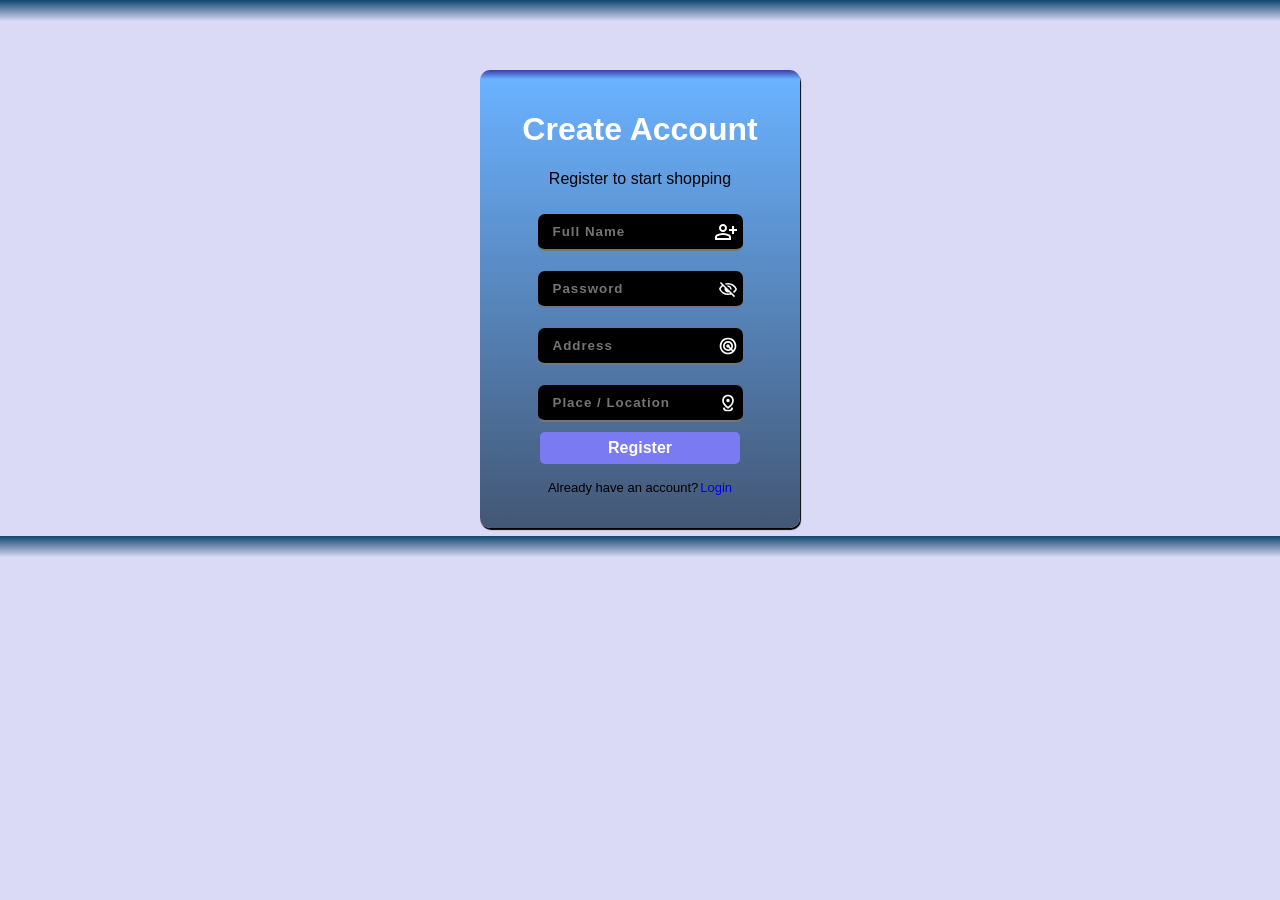
<file: index.html>
<!DOCTYPE html>
<html lang="en">
<head>
    <meta charset="UTF-8">
    <meta name="viewport" content="width=device-width, initial-scale=1.0">
    <title>Shopping Order App</title>
</head>
<body>

<script>
    window.location.href = "register.html";
</script>

</body>
</html>
</file>
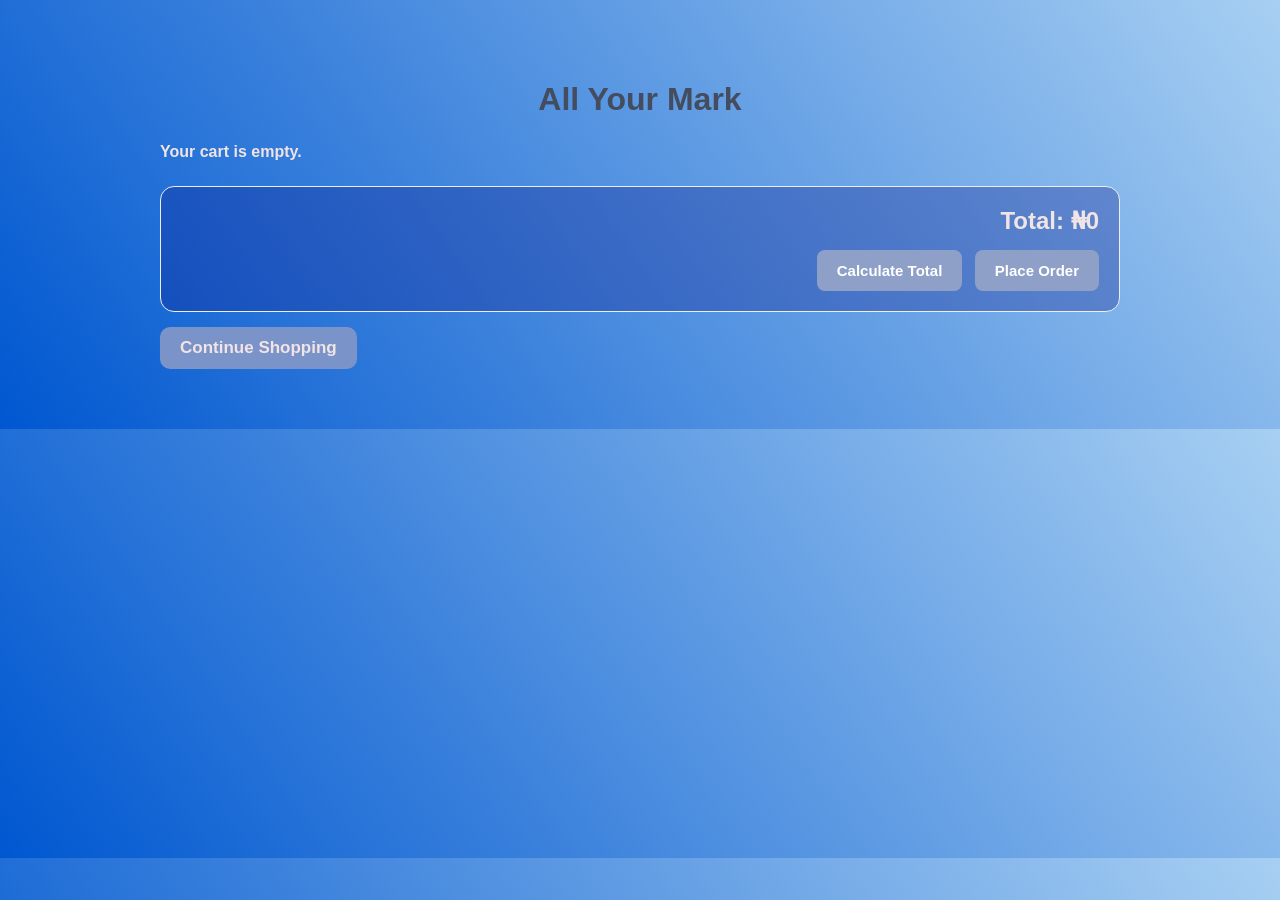
<file: cart.html>
<!DOCTYPE html>
<html lang="en">
<head>
    <meta charset="UTF-8">
    <meta name="viewport" content="width=device-width, initial-scale=1.0">
    <title>My Cart</title>
<style>
    * {
        box-sizing: border-box;
    }
    h1{
        text-align: center;
        align-items: center;
        color: #444d5f;
        text-shadow: #373b41;
    }
    body {
        margin: 0;
        font-family: Arial, sans-serif;
        background: linear-gradient(235deg,#a7cff2, #0057d0);
        color: #f1e4e4;
        font-weight: 800;
    }
    .cart-page {
        max-width: 1000px;
        margin: 40px auto;
        padding: 20px;
    }
    .cart-page h1 {
        margin-bottom: 25px;
    }
    .cart-item {
        display: flex;
        align-items: center;
        gap: 20px;
        background: rgba(8, 25, 137, 0.315);
        padding: 15px;
        margin-bottom: 15px;
        border-radius: 14px;
        border: 1px solid #4b84e8;
        box-shadow: 1px 3px 2px;
    }
    .cart-item:hover{
        transform: translateY(-4px);
        box-shadow: 0 10px 25px rgb(121, 151, 182);
    }
    .cart-item img {
        width: 120px;
        height: 120px;
        object-fit: cover;
        border-radius: 10px;
    }
    .cart-info {
        flex: 1;
    }
    .cart-info h2 {
        margin: 0 0 8px;

        font-size: 19px;
    }
    .cart-info p {
        margin: 6px 0;
    }
    .quantity {
        display: flex;
        align-items: center;
        gap: 12px;
        margin-top: 10px;
    }
    .quantity button {
        width: 100%;
        height: 35px;
        border: none;
        border-radius: 10px;
        background: #5394ba;
        font-size: 20px;
        cursor: pointer;
        color: #e5e7eb;
        text-transform: capitalize;
    }
    .quantity button:hover {
        background: #6176e1;
        box-shadow: 0 10px 25px rgb(41, 65, 88)
    }
    .quantity button:focus{
        margin-left: 5px;
        box-shadow: 0 10px 25px rgb(41, 65, 88)
    }
    .quantity span {
        font-weight: bold;
        min-width: 20px;
        text-align: center;
    }
    .remove-btn {
        border: none;
        background: #82aecf;
        color: #ffffff;
        padding: 9px 13px;
        border-radius: 7px;
        cursor: pointer;
        font-size: 15px;
        font-weight: 800;
        box-shadow: 2px 3px 2px rgb(41, 65, 88);
        
    }
    .remove-btn:hover {
        background: #6176e1;
        box-shadow: 0 10px 25px rgb(41, 65, 88)
    }
    .remove-btn:focus{
        margin-left: 5px;
        box-shadow: 0 10px 25px rgb(41, 65, 88)
    }
    .cart-total {
        background: rgba(8, 25, 137, 0.315);
        padding: 20px;
        margin-top: 25px;
        border-radius: 14px;
        border: 1px solid #eee;
        text-align: right;
    }
    .cart-total h2 {
        margin: 0 0 15px;
    }
    .cart-total button {
        border: none;
        padding: 12px 20px;
        border-radius: 8px;
        background: #8ea0c7;
        color: white;
        cursor: pointer;
        margin-left: 8px;
        font-weight: 800;
        font-size: 15px;
    }
    .cart-total button:hover {
        background: #6176e1;
        box-shadow: 0 10px 25px rgb(41, 65, 88)
    }
    .continue-btn {
        margin-top: 15px;
        padding: 11px 20px;
        border: none;
        border-radius: 10px;
        background: #7a93c8;
        cursor: pointer;
        color: #f1e4e4;
        font-weight: bolder;
        font-size: 17px;
    }
    .continue-btn:hover{
        background: #6d7ed2;
        margin-left: 4px;
        box-shadow: 0 10px 25px rgb(41, 65, 88) 
    }
    @media (max-width: 600px) {
        .cart-item {
            flex-wrap: wrap;
            margin: 10px;
            padding: 10px;
            overflow-x: hidden;
            border: 1px solid #4b84e8;
            box-shadow: 1px 3px 2px;
            background-color: #48c285;
        }
        .cart-item img {
            width: 90px;
            height: 100px;
        }
        .cart-total {
            text-align: center;
            margin: 10px;
        }
        button{
            display: flex;
            gap: 10px;
            overflow-x: hidden;
            margin: 10px;
        }
    }
</style>
</head>
<body>
    <div class="cart-page">
        <h1>All Your Mark</h1>
        <div id="cartItems"></div>
        <div class="cart-total">
            <h2 id="total">Total: ₦0</h2>
            <button onclick="calculateTotal()">Calculate Total</button>
            <button onclick="placeOrder()">Place Order</button>
        </div>
        <button class="continue-btn" onclick="goBack()">Continue Shopping</button>
    </div>
    <script>
        let cart = JSON.parse(localStorage.getItem("cart")) || [];
        const displayCart = () => {
            if (cart.length === 0) {
                cartItems.innerHTML = "<p>Your cart is empty.</p>";
                total.innerText = "Total: ₦0";
                return;
            }
            cartItems.innerHTML = "";
            cart.forEach((item, index) => {
                cartItems.innerHTML += `
                    <div class="cart-item">
                        <img src="${item.image}" alt="${item.name}">
                        <div class="cart-info">
                            <h2>${item.name}</h2>
                            <p>price: ₦${item.price.toLocaleString()}</p>
                            <div class="quantity">
                                <button onclick="decreaseQuantity(${index})">Decrease</button>
                                <span>${item.quantity}</span>
                                <button onclick="increaseQuantity(${index})">Increase</button>
                            </div>
                            <p>Subtotal: ₦${(item.price * item.quantity).toLocaleString()}</p>
                        </div>
                        <button class="remove-btn" onclick="removeItem(${index})">Delete</button>
                    </div>`;
            });
        };
        const increaseQuantity = (index) => {
            cart[index].quantity += 1;
            saveCart();
        };
        const decreaseQuantity = (index) => {
            if (cart[index].quantity > 1) {
                cart[index].quantity -= 1;
            } else {
                cart.splice(index, 1);
            }
            saveCart();
        };
        const removeItem = (index) => {
            cart.splice(index, 1);
            saveCart();
        };
        const saveCart = () => {
            localStorage.setItem("cart",JSON.stringify(cart));
            displayCart();
            calculateTotal();
        };
        const calculateTotal = () => {
            let totalPrice = 0;
            cart.forEach((item) => {
                totalPrice += item.price * item.quantity;
            });
            total.innerText = `Total: ₦${totalPrice.toLocaleString()}`;
            if(cart.length ===0){
                alert("Go to shopping")
            };
        };
        const placeOrder = () => {
            if (cart.length === 0) {
                alert("Your cart is empty!");
                return;
            }
            let oldOrders =JSON.parse(localStorage.getItem("orders")) || [];
            let newOrder = {
                id: Date.now(),
                items: cart,
                status: "Pending",
                date: new Date().toLocaleDateString()
            };
            oldOrders.push(newOrder);
            localStorage.setItem("orders",JSON.stringify(oldOrders));
            localStorage.removeItem("cart");
            alert("Order placed successfully!");
            window.location.href = "order.html";
        };
        const goBack = () => {
            window.location.href =
                "products.html";
        };
        displayCart();
        calculateTotal();
    </script>
</body>
</html>
</file>
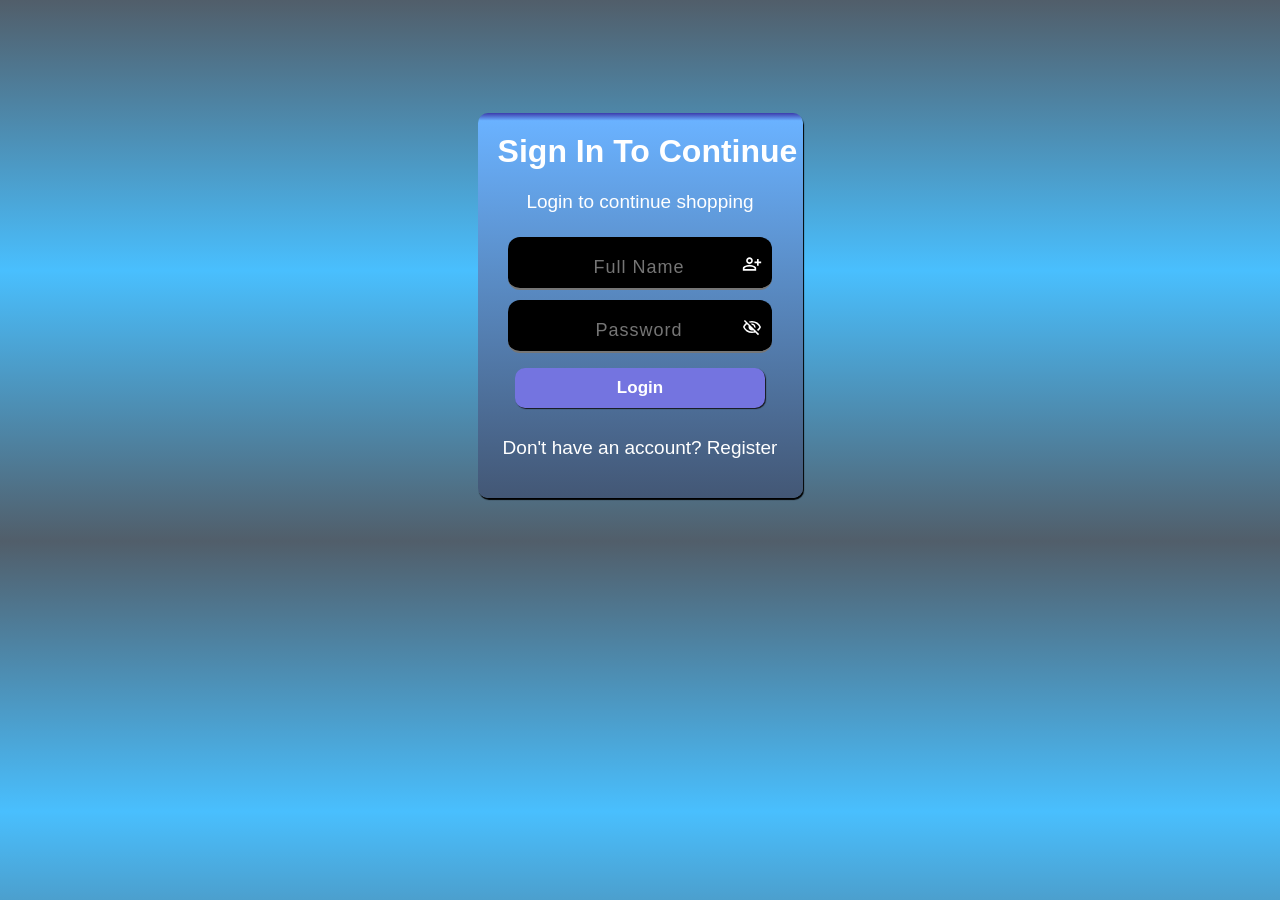
<file: login.html>
<!DOCTYPE html>
<html lang="en">
<head>
    <meta charset="UTF-8">
    <meta name="viewport" content="width=device-width, initial-scale=1.0">
    <title>Longin</title>
    <link rel="stylesheet" href="https://fonts.googleapis.com/css2?family=Material+Symbols+Outlined:opsz,wght,FILL,GRAD@20..48,100..700,0..1,-50..200&icon_names=visibility_off" />
    <!-- <link rel="stylesheet" href="product.css"> -->
     <link rel="stylesheet" href="https://fonts.googleapis.com/css2?family=Material+Symbols+Outlined:opsz,wght,FILL,GRAD@20..48,100..700,0..1,-50..200&icon_names=person_add" />

    <style>
        *{
            text-align: center;
            justify-content: center;
            margin-top: 0px;
            padding: auto;

        }
        body {
            margin: 0;
            font-family: Arial, sans-serif;
            background: linear-gradient(#515e6aff, #49bffe,#515e6a);
            color: #f1e4e4;
            font-weight: 800;
            display: flex;
            padding: 13px;
            
        }
      
        input{
            /* padding: 10px 30px; */
            margin: 10px;
            border-radius: 12px;
            font-size: 17px;
            /* width: 323px; */
            padding: 10px 15px;
            margin: 5px;
            padding-top: 20px;
            font-size: large;
            border-left: none;
            border-right: none;
            border-top: none;
            color: white;
            letter-spacing: 1px;
            background-color: rgb(0, 0, 0);
        }
        .register-container{
            text-align: center;
            justify-content: center;
            margin: 30px;
            padding: 20px;
            background: linear-gradient(rgb(60, 60, 172) 0%,rgb(106, 178, 255) 2%,#435775);
            width: 285px;
            border-radius: 10px;
            box-shadow: 1px 2px 1px rgb(0, 0, 0);
            margin-top: 100px;
        }
        button{
            width: 250px;
            padding: 10px;
            margin: 10px;
            border-radius: 10px;
            font-size: 17px;
            color: white;
            font-weight: 800;
            background: rgb(116, 116, 224);
            border: none;
            box-shadow: 1px 1px 1px rgb(21, 23, 27);
        }
        h1{
            width: 300px;
            color: #fff;
            text-transform: capitalize;
            
        }
        a{
           text-decoration: none;
            margin-left: 5px;
            color: white;
         
        }
        a:hover{
           text-decoration: underline;
           color: rgb(255, 255, 255);
        }
        p{
            font-size: 19px;
            font-weight: 500;
            font-family: Arial, Helvetica, sans-serif;
            /* margin: 10px; */
            color: #fff;
        }
        .password-box{
            position: relative;
            display: inline-block;
        }
        .password-box input{
            padding-right: 17px;
        }
        .password-box svg{
            position: absolute;
            right: 15px;
            top: 50%;
            transform: translateY(-50%);
            cursor: pointer;
        }
        button:focus{
            background: #000;
            margin: 2px;
            color: #fff;
        }
        .name-box{
            position: relative;
            display: inline-block;
        }
        .name-box input{
            padding-right: 17px;
        }
        .name-box svg{
            position: absolute;
            right: 15px;
            top: 50%;
            transform: translateY(-50%);
            cursor: pointer;
        }
        
        @media(max-width: 700px){
            .register-container{
                margin: 0%;
                padding: auto;
                justify-content: center;
                text-align: center;
                border: none;
                background: none;
                box-shadow: none;
                margin-top: 100px;
                

            }
            body{
                background: linear-gradient(#49bffe,#515e6aff 10%);
                overflow-x: hidden;
                flex-wrap: wrap;
                
            }
            input{
                border-bottom-right-radius: 19px;
                border-bottom: #fcfcfc;
            }
            h1{
                font-size: 20px;
                margin-left: 5px;
            }
            p{
                font-size: 14px;
            }
        }
        
         /* @media (max-width: 600px) {
        .register-container {
            flex-wrap: wrap;
            margin: 10px;
            padding: 10px;
            overflow-x: hidden;
            border: 1px solid #4b84e8;
            box-shadow: 1px 3px 2px;
            background-color: #000;
        }
        body{
            background: #000;
        }
    }  */
    </style>
</head>
<body>
     <div class="register-container">
        <h1>Sign in to continue</h1>
        <p>Login to continue shopping</p>
        <div class="name-box">
             <input type="text" id="loginName" placeholder="Full Name">
            <svg xmlns="http://www.w3.org/2000/svg" height="24px" viewBox="0 -960 960 960" width="20px" fill="#FFFFFF"><path d="M720-400v-120H600v-80h120v-120h80v120h120v80H800v120h-80ZM247-527q-47-47-47-113t47-113q47-47 113-47t113 47q47 47 47 113t-47 113q-47 47-113 47t-113-47ZM40-160v-112q0-34 17.5-62.5T104-378q62-31 126-46.5T360-440q66 0 130 15.5T616-378q29 15 46.5 43.5T680-272v112H40Zm80-80h480v-32q0-11-5.5-20T580-306q-54-27-109-40.5T360-360q-56 0-111 13.5T140-306q-9 5-14.5 14t-5.5 20v32Zm296.5-343.5Q440-607 440-640t-23.5-56.5Q393-720 360-720t-56.5 23.5Q280-673 280-640t23.5 56.5Q327-560 360-560t56.5-23.5ZM360-640Zm0 400Z"/></svg>
        </div>
        <div class="password-box">
            <input type="password" id="loginPassword" placeholder="Password">
            <svg onclick="showPassword()" xmlns="http://www.w3.org/2000/svg" height="20px" viewBox="0 -960 960 960" width="20px" fill="#FFFFFF"><path d="m637-425-62-62q4-38-23-65.5T487-576l-62-62q13-5 27-7.5t28-2.5q70 0 119 49t49 119q0 14-2.5 28t-8.5 27Zm133 133-52-52q36-28 65.5-61.5T833-480q-49-101-144.5-158.5T480-696q-26 0-51 3t-49 10l-58-58q38-15 77.5-21t80.5-6q143 0 261.5 77.5T912-480q-22 57-58.5 103.5T770-292Zm-2 202L638-220q-38 14-77.5 21t-80.5 7q-143 0-261.5-77.5T48-480q22-57 58-104t84-85L90-769l51-51 678 679-51 51ZM241-617q-35 28-65 61.5T127-480q49 101 144.5 158.5T480-264q26 0 51-3.5t50-9.5l-45-45q-14 5-28 7.5t-28 2.5q-70 0-119-49t-49-119q0-14 3.5-28t6.5-28l-81-81Zm287 89Zm-96 96Z"/></svg>
        </div>
        <button onclick="loginUser()">Login</button>
        <p id="loginMessage"></p>
        <p>Don't have an account?<a href="register.html">Register</a></p>
    </div>
    <script>
        const loginUser = () => {
            let user = JSON.parse(localStorage.getItem("user"));
            if (!user) {
                loginMessage.innerText = "You don't have an account. Please register.";
                setTimeout(function () {
                    window.location.href = "register.html";
                }, 1000);
                return;
            }
            let name = loginName.value;
            let password = loginPassword.value;
            if (name === user.name && password === user.password) {
                loginMessage.innerText = "Login successful!";
                localStorage.setItem("loggedIn", "true");
                setTimeout(function () {
                    window.location.href = "products.html";
                }, 1000);
            } else {
                loginMessage.innerText = "Wrong name or password";
            }
        };
        const showPassword = () => {
            if (loginPassword.type === "password") {
                loginPassword.type = "text";
            } else {
                loginPassword.type = "password";
            }
        };
    </script>
</body>
</html>
</file>
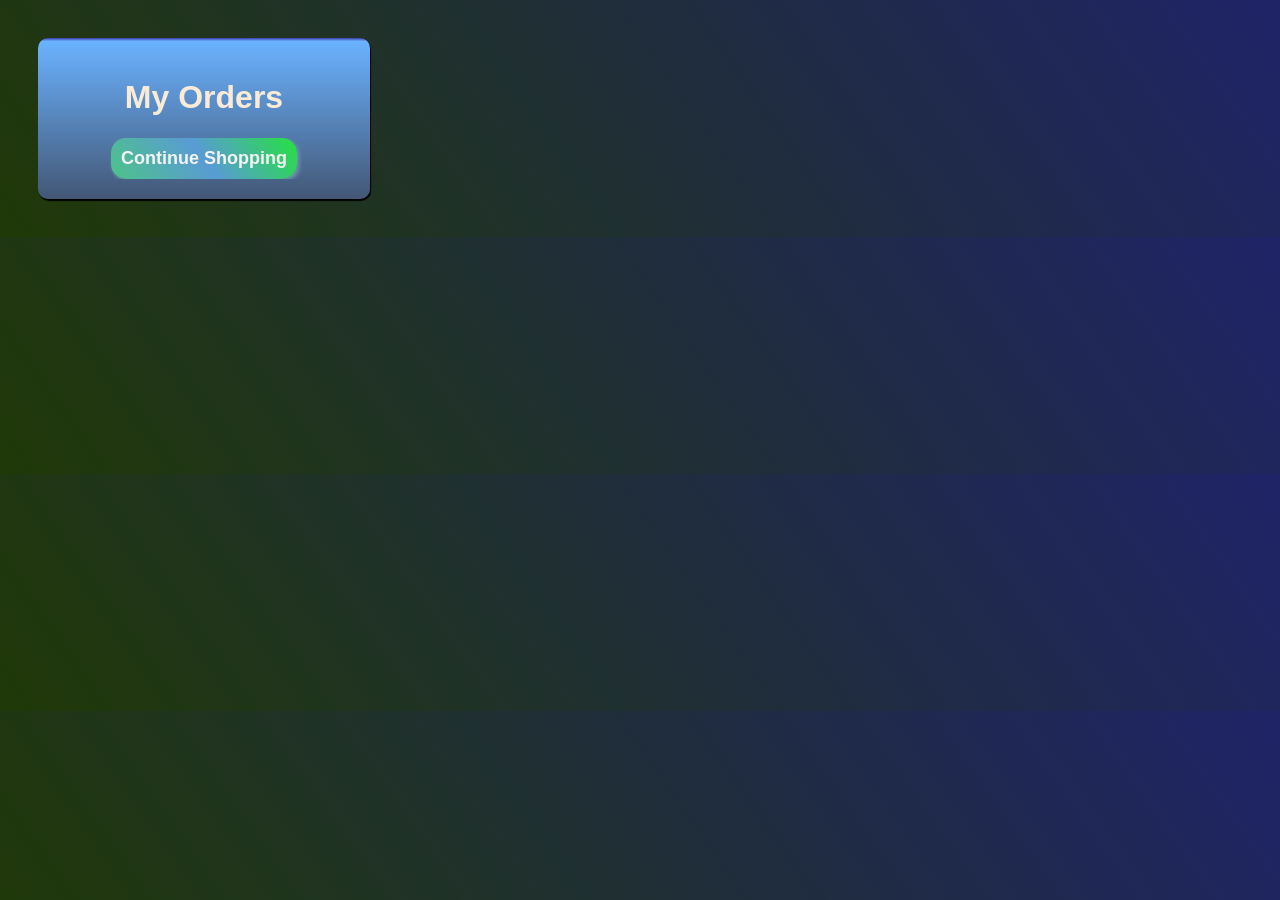
<file: order.html>
<!DOCTYPE html>
<html lang="en">
<head>
    <meta charset="UTF-8">
    <meta name="viewport" content="width=device-width, initial-scale=1.0">
    <title>My Orders</title>
    <link rel="stylesheet" href="order.css">
</head>
<body>
    <div class="shop">
        <h1 class="ourshop" style="color: antiquewhite;">My Orders </h1>
            <div class="shop1">  
                <div id="ordersList"></div>
                <div class="View">
                <button onclick="goShopping()">Continue Shopping</button>
            </div>
        </div>
    </div>
    <script>
        let ordersList = document.getElementById("ordersList");
        let orders = JSON.parse(localStorage.getItem("orders"));
        console.log("orders")
        const displayOrders = () => {
            if (orders.length === 0) {
                ordersList.innerHTML = "<p>You have no orders yet.</p>";
                return;
            }
            ordersList.innerHTML = "";
            orders.forEach((order, index) => {
                if(!order.items){
                    return;
                }
                let totalPrice = 0;
                order.items.forEach((item) => {
                    totalPrice += item.price;
                });
                ordersList.innerHTML += `
                    <div class="cart-item">
                        <h2>Order ${index + 1}</h2>
                        <p>Date: ${order.date}</p>
                        <p>Status: <strong>${order.status}....</strong></p>
                        ${order.items.map((item) => `<p>${item.name} - ₦${item.price.toLocaleString()}
                            </p>`).join("")}<h3>Total: ₦${totalPrice.toLocaleString()}</h3></div>`;
            });
        };
        const goShopping = () => {
            window.location.href = "products.html";
        };
        displayOrders();
    </script>
</body>
</html>
</file>
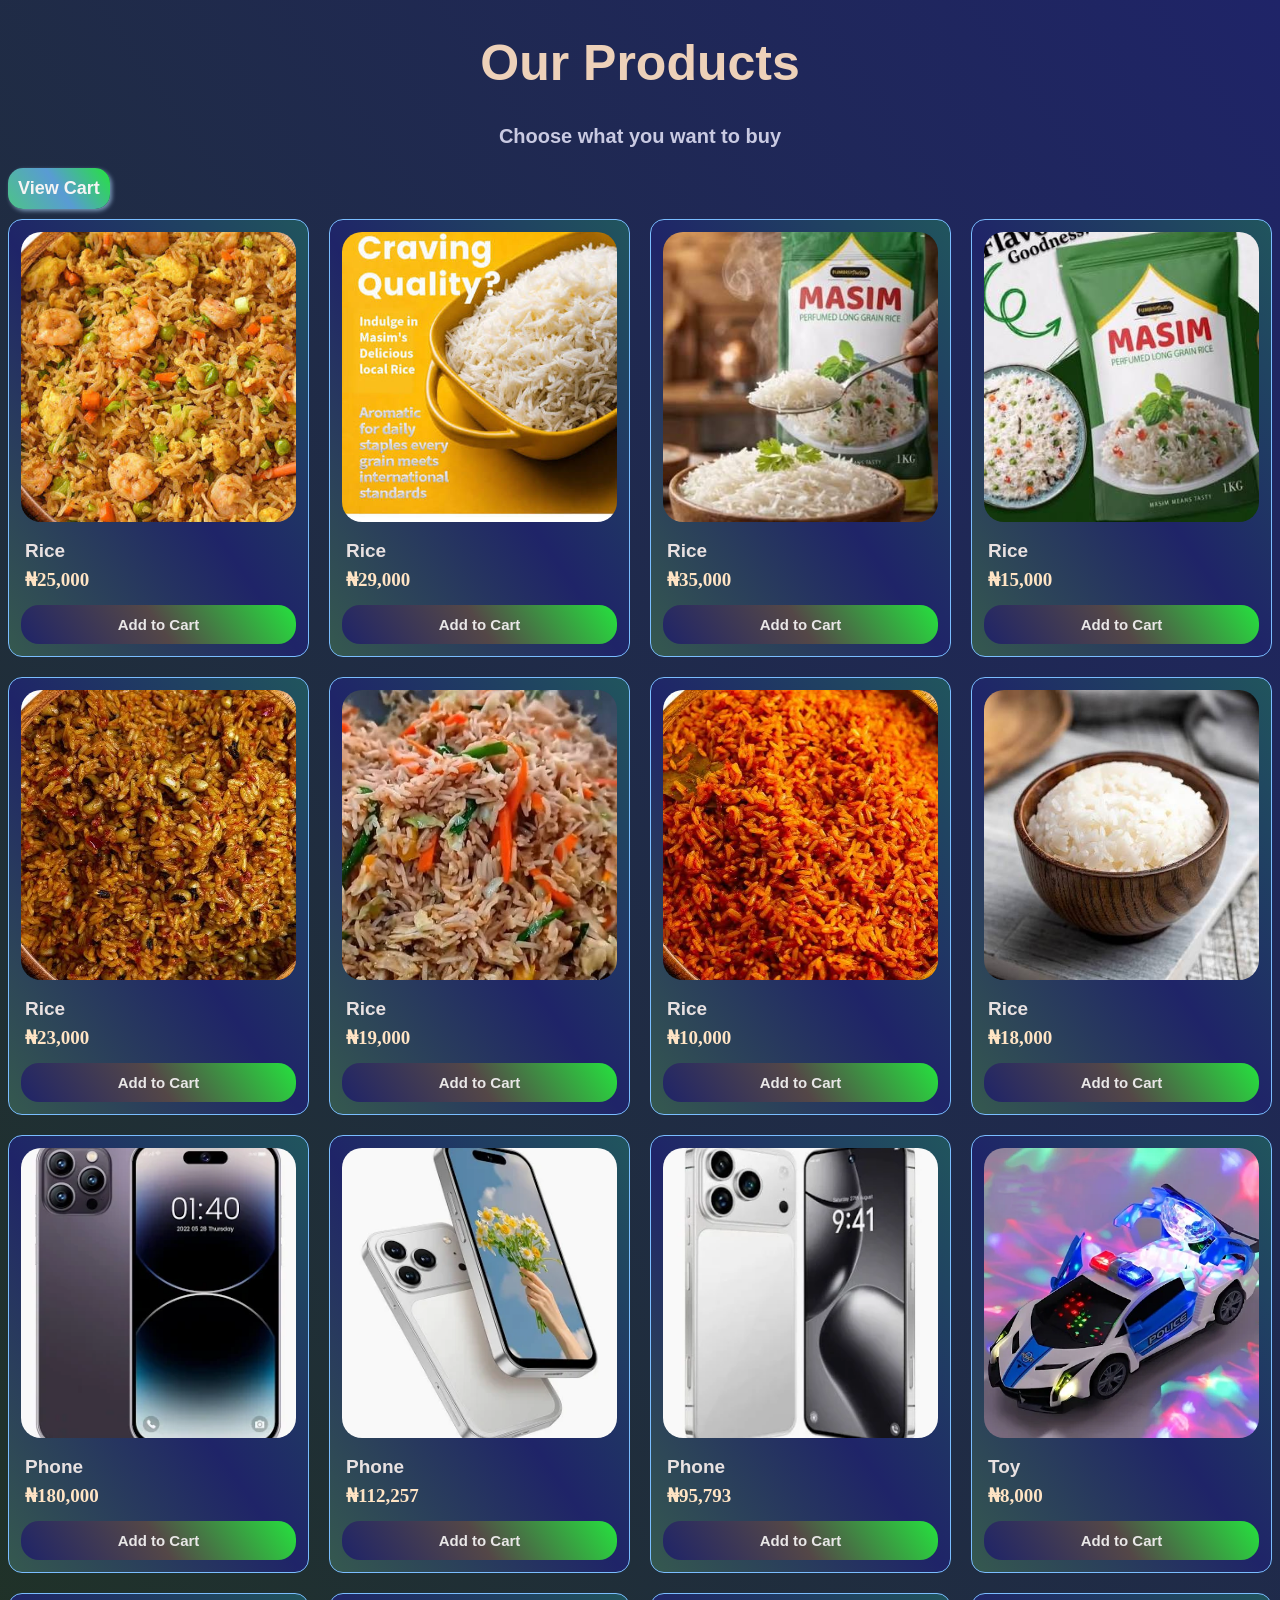
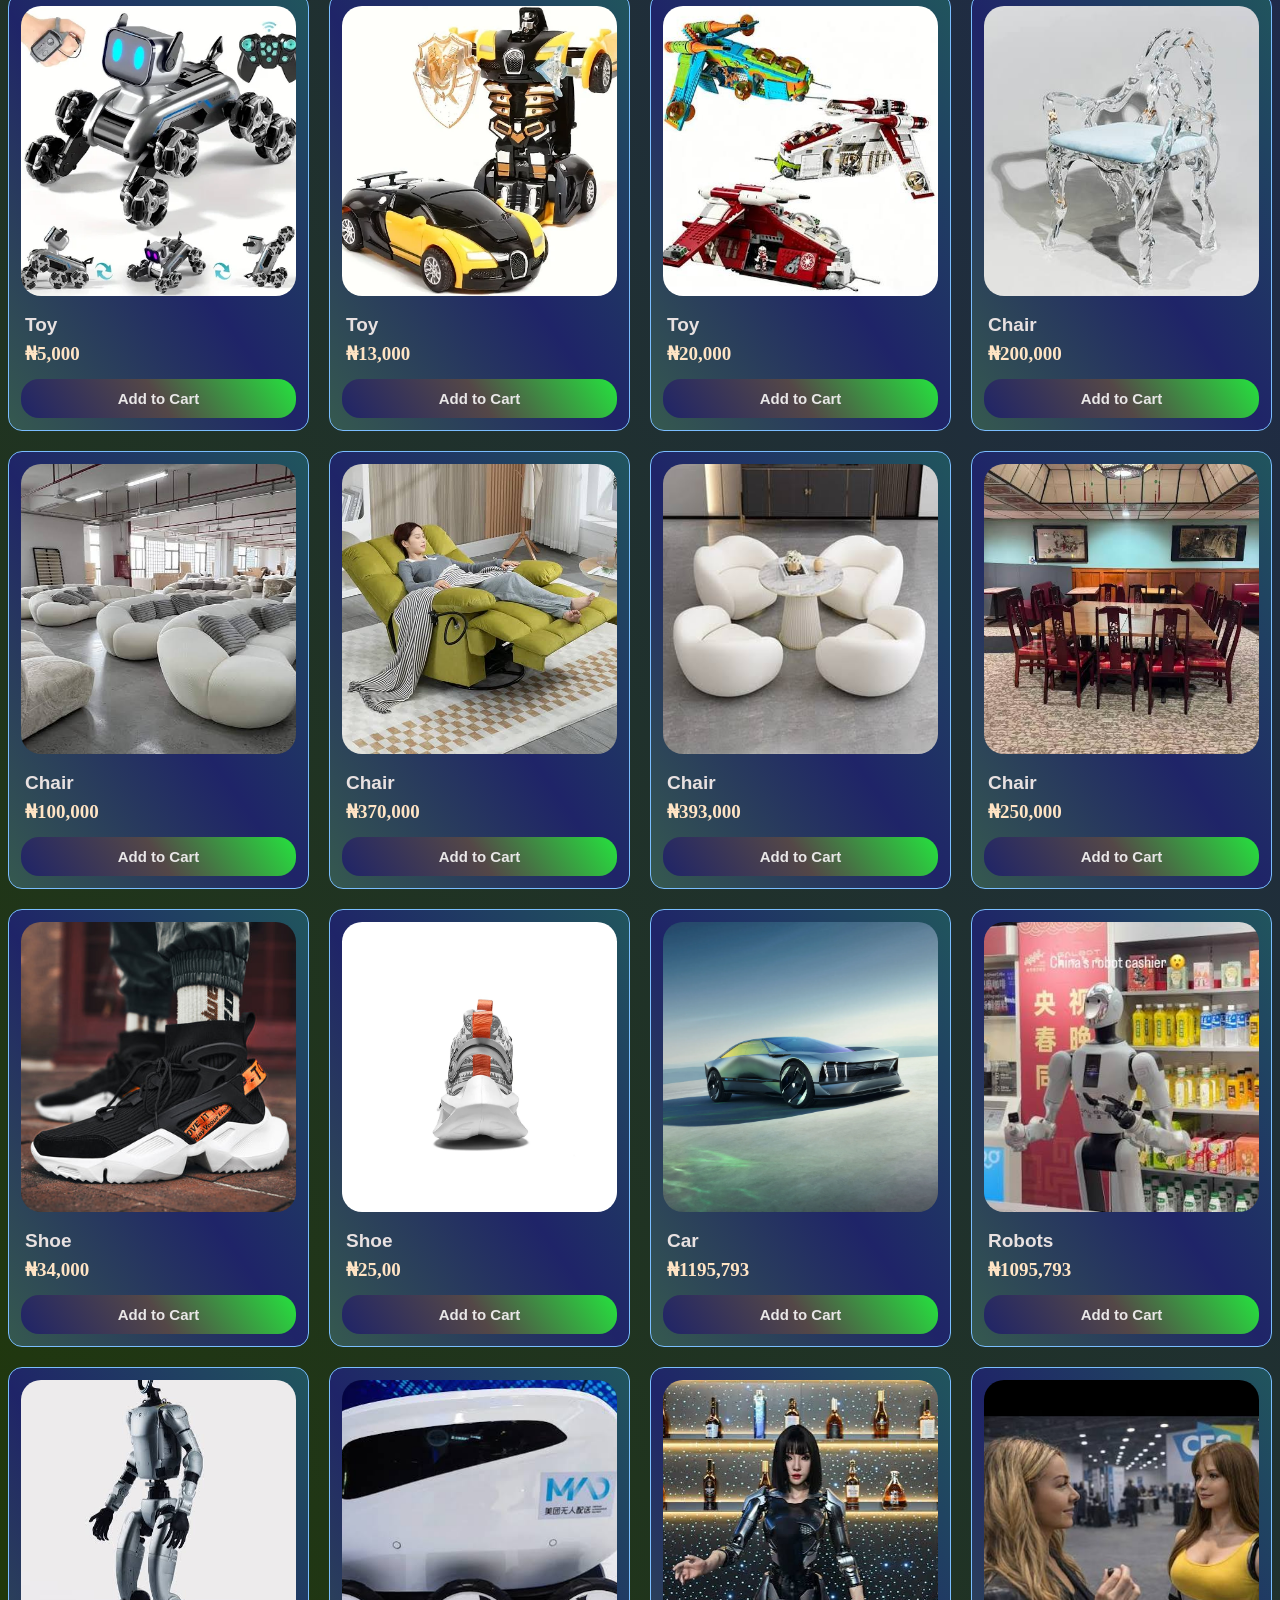
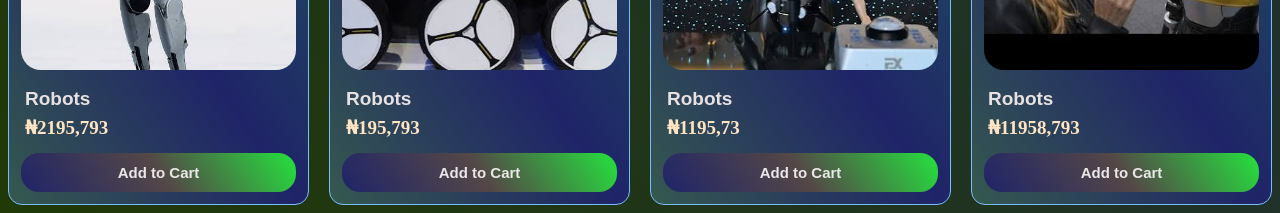
<file: products.html>
<!DOCTYPE html>
<html lang="en">
<head>
    <meta charset="UTF-8">
    <meta name="viewport" content="width=device-width, initial-scale=1.0">
    <title>Shop</title>
    <link rel="stylesheet" href="product.css">
</head>
<body>
    
    <div class="shop">
        <div class="ourshop">
            <h1>Our Products</h1>
            <p>Choose what you want to buy</p>
        </div>
        <div class="View">
            <button onclick="goToCart()">View Cart</button>
        </div>
        <div class="products">
            <div class="product">
                <img src="images (2).jpeg" alt="Rice">
                <h2>Rice</h2>
                <p>₦25,000</p>
                <button onclick="addToCart(1,'Rice',25000,'images (2).jpeg')">Add to Cart</button>
            </div>
            <div class="product">
                <img src="images (20).jpeg" alt="Rice">
                <h2>Rice</h2>
                <p>₦29,000</p>
                <button onclick="addToCart(2,'Rice',29000,'images (20).jpeg')">Add to Cart</button>
            </div>
            <div class="product">
                <img src="images (19).jpeg" alt="Rice">
                <h2>Rice</h2>
                <p>₦35,000</p>
                <button onclick="addToCart(3,'Rice',35000,'images (19).jpeg')">Add to Cart</button>
            </div>
            <div class="product">
                <img src="images (18).jpeg" alt="Rice">
                <h2>Rice</h2>
                <p>₦15,000</p>
                <button onclick="addToCart(4,'Rice',15000,'images (18).jpeg')">Add to Cart</button>
            </div>
            <div class="product">
                <img src="images (17).jpeg" alt="Rice">
                <h2>Rice</h2>
                <p>₦23,000</p>
                <button onclick="addToCart(5,'Rice',23000,'images (17).jpeg')">Add to Cart</button>
            </div>
            <div class="product">
                <img src="images (14).jpeg" alt="Rice">
                <h2>Rice</h2>
                <p>₦19,000</p>
                <button onclick="addToCart(6,'Rice',19000,'images (14).jpeg')">Add to Cart</button>
            </div>
            <div class="product">
                <img src="images (15).jpeg" alt="Rice">
                <h2>Rice</h2>
                <p>₦10,000</p>
                <button onclick="addToCart(7,'Rice',10000,'images (15).jpeg')">Add to Cart</button>
            </div>
            <div class="product">
                <img src="images (13).jpeg" alt="Rice">
                <h2>Rice</h2>
                <p>₦18,000</p>
                <button onclick="addToCart(8,'Rice',18000,'images (13).jpeg')">Add to Cart</button>
            </div>


            
            <div class="product">
                <img src="shopping (1).webp" alt="Phone">
                <h2>Phone</h2>
                <p>₦180,000</p>
                <button onclick="addToCart( 9, 'Phone', 180000, 'shopping (1).webp')"> Add to Cart</button>
            </div>
            <div class="product">
                <img src="shopping (2).webp" alt="Phone">
                <h2>Phone</h2>
                <p>₦112,257</p>
                <button onclick="addToCart(10, 'Phone',112257,'shopping (2).webp')">Add to Cart</button>
            </div>
            <div class="product">
                <img src="shopping.webp" alt="Phone">
                <h2>Phone</h2>
                <p>₦95,793</p>
                <button onclick="addToCart(11,'Phone', 95793,'shopping.webp')"> Add to Cart</button>
            </div>
            <div class="product">
                <img src="download (1).webp" alt="Toy">
                <h2>Toy</h2>
                <p>₦8,000</p>
                <button onclick="addToCart(12,'Toy',8000,'download (1).webp')">Add to Cart</button>
            </div>
            <div class="product">
                <img src="download (2).webp" alt="Toy">
                <h2>Toy</h2>
                <p>₦5,000</p>
                <button onclick="addToCart(13,'Toy',8000,'download (2).webp')">Add to Cart</button>
            </div>
            <div class="product">
                <img src="download.webp" alt="Toy">
                <h2>Toy</h2>
                <p>₦13,000</p>
                <button onclick="addToCart(14,'Toy',8000, 'download.webp')">Add to Cart</button>
            </div>
            <div class="product">
                <img src="images (21).jpeg" alt="Toy">
                <h2>Toy</h2>
                <p>₦20,000</p>
                <button onclick="addToCart(15, 'Toy', 8000, 'images (21).jpeg')"> Add to Cart</button>
            </div>



            <div class="product">
                <img src="images.jpeg" alt="Chair">
                <h2>Chair</h2>
                <p>₦200,000</p>
                <button onclick="addToCart(16,'Chair',200000,'images.jpeg')">Add to Cart</button>
            </div>
            <div class="product">
                <img src="images (11).jpeg" alt="Chair">
                <h2>Chair</h2>
                <p>₦100,000</p>
                <button onclick="addToCart(17,'Chair',100000,'images (11).jpeg')">Add to Cart</button>
            </div>
            <div class="product">
                <img src="images (12).jpeg" alt="Chair">
                <h2>Chair</h2>
                <p>₦370,000</p>
                <button onclick="addToCart(18,'Chair',370000,'images (12).jpeg')">Add to Cart</button>
            </div>
            <div class="product">
                <img src="images (3).jpeg" alt="Chair">
                <h2>Chair</h2>
                <p>₦393,000</p>
                <button onclick="addToCart(19,'Chair',393000,'images (3).jpeg')">Add to Cart</button>
            </div>
            <div class="product">
                <img src="images (4).jpeg" alt="Chair">
                <h2>Chair</h2>
                <p>₦250,000</p>
                <button onclick="addToCart(20,'Chair',250000,'images (4).jpeg')">Add to Cart</button>
            </div>


            <div class="product">
                <img src="91903358_400x.jpg" alt="Shoe">
                <h2>shoe</h2>
                <p>₦34,000</p>
                <button onclick="addToCart(21,'Shoe', 34000,'91903358_400x.jpg')"> Add to Cart</button>
            </div>
            <div class="product">
                <img src="0eb3bfeb_1800x1800.webp" alt="Shoe">
                <h2>shoe</h2>
                <p>₦25,00</p>
                <button onclick="addToCart(22,'Shoe', 2500,'0eb3bfeb_1800x1800.webp')"> Add to Cart</button>
            </div>
            <div class="product">
                <img src="CES-2023-PEUGEOT_INCEPTION_CONCEPT_2301CN202.webp" width="50%" alt="Shoe">
                <h2>car</h2>
                <p>₦1195,793</p>
                <button onclick="addToCart(23,'car', 1193793,'CES-2023-PEUGEOT_INCEPTION_CONCEPT_2301CN202.webp')"> Add to Cart</button>
            </div>



             <div class="product">
                <img src="images (7).jpeg"  alt="Robots">
                <h2>Robots</h2>
                <p>₦1095,793</p>
                <button onclick="addToCart(24,'Robots', 1095793,'images (7).jpeg')"> Add to Cart</button>
            </div>
             <div class="product">
                <img src="images (8).jpeg" alt="Robots">
                <h2>Robots</h2>
                <p>₦2195,793</p>
                <button onclick="addToCart(25,'Robots', 2195793,'images (8).jpeg')"> Add to Cart</button>
            </div>
             <div class="product">
                <img src="images (9).jpeg" alt="Robots">
                <h2>Robots</h2>
                <p>₦195,793</p>
                <button onclick="addToCart(26,'Robots', 195793,'images (9).jpeg')"> Add to Cart</button>
            </div>
             <div class="product">
                <img src="images (10).jpeg" alt="Robots">
                <h2>Robots</h2>
                <p>₦1195,73</p>
                <button onclick="addToCart(27,'Robots', 119793,'images (10).jpeg')"> Add to Cart</button>
            </div>
            <div class="product">
                <img src="images (22).jpeg" alt="Robots">
                <h2>Robots</h2>
                <p>₦11958,793</p>
                <button onclick="addToCart(28,'Robots', 11958793,'images (22).jpeg')"> Add to Cart</button>
            </div>
        </div>
    </div>
    <script>
        let cart = JSON.parse(localStorage.getItem("cart")) || [];
        const addToCart = (id, name, price, image) => {
            let existingProduct = cart.find(item => item.id === id);
            if (existingProduct) {
                existingProduct.quantity += 1;
            } else {
                cart.push({
                    id: id,
                    name: name,
                    price: price,
                    image: image,
                    quantity: 1
                });
            }
            localStorage.setItem("cart",JSON.stringify(cart));
            alert(name + " added to cart!");
        };
        const goToCart = () => {
            window.location.href = "cart.html";
        };
    </script>
</body>
</html>
</file>
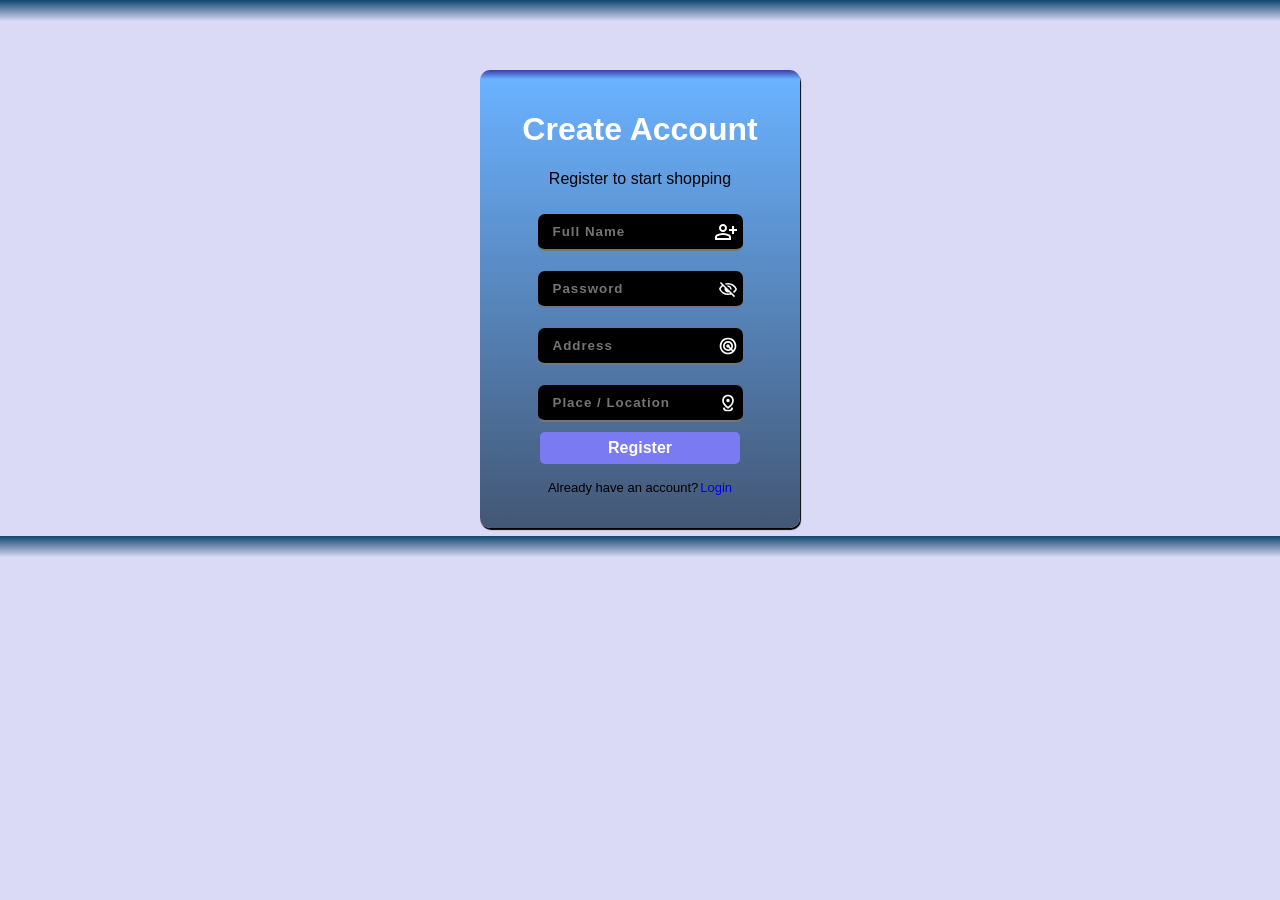
<file: register.html>
<!DOCTYPE html>
<html lang="en">
<head>
    <meta charset="UTF-8">
    <meta name="viewport" content="width=device-width, initial-scale=1.0">
    <title>Registration</title>
    <!-- <link rel="stylesheet" href="product.css"> -->

</head>
<style>
    body{
        background: linear-gradient(rgb(18, 71, 112),rgb(218, 218, 246) 4%);
        margin-top: 70px;
        font-family: Arial, Helvetica, sans-serif;
        font-weight: 400;
    }
    .Register-container{
        text-align: center;
        justify-content: center;
        margin: auto;
        padding: 20px;
        background: linear-gradient(rgb(60, 60, 172) 0%,rgb(106, 178, 255) 2%,#435775);
        width: 280px;
        border-radius: 10px;
        box-shadow: 1px 2px 1px;
    }
    input{
        margin: 10px;
        padding: 10px 15px;
        border-left: none;
        border-top: none;
        border-right: none;
        border-radius: 7px;
        color: #f1f2f6;
        background-color: black;
        font-weight: 800;
        font-family: Arial, Helvetica, sans-serif;
        letter-spacing: 1px;
    }
    h1{
        font-weight: bold;
        color: white;
    }
    button{
        padding: 7px;
        border: none;
        border-radius: 5px;
        width: 200px;
        font-size: 16px;
        color: white;
        font-weight: 800;
        background-color: rgb(122, 122, 243);
    }
    button:focus{
        background-color: rgb(26, 26, 27);
    }
    a{
        text-decoration: none;
        margin-left: 2px;
    }
    a:hover{
        text-decoration: underline;
    }
    .account{
        font-size: small;
    }
    .FullName-box{
        position: relative;
        display: inline-block;
    }
    .FullName-box input{
        padding-right: 17px;
    }
    .FullName-box svg{
        position: absolute;
        right: 15px;
        top: 50%;
        transform: translateY(-50%);
        cursor: pointer;
    }
    @media (max-width: 700px){
        .Register-container{
                margin: 0%;
                padding: auto;
                justify-content: center;
                text-align: center;
                border: none;
                background: none;
                box-shadow: none;
                margin-top: 50px;
        }
        input{
                border-bottom-right-radius: 19px;
                border-bottom: #fcfcfc;
            }
        body{
            flex-wrap: wrap;
            overflow-x: hidden;
            background: linear-gradient(#435775,#7bda37);
            color: #fcfcfc;
            text-align: center;
            justify-content: center;
        }
    }
</style>
<body>
    <div class="Register-container">
        <h1>Create Account</h1>
        <p>Register to start shopping</p>
        <div class="FullName-box">
            <input type="text" id="registerName" placeholder="Full Name">
            <svg xmlns="http://www.w3.org/2000/svg" height="24px" viewBox="0 -960 960 960" width="24px" fill="#FFFFFF"><path d="M720-400v-120H600v-80h120v-120h80v120h120v80H800v120h-80ZM247-527q-47-47-47-113t47-113q47-47 113-47t113 47q47 47 47 113t-47 113q-47 47-113 47t-113-47ZM40-160v-112q0-34 17.5-62.5T104-378q62-31 126-46.5T360-440q66 0 130 15.5T616-378q29 15 46.5 43.5T680-272v112H40Zm80-80h480v-32q0-11-5.5-20T580-306q-54-27-109-40.5T360-360q-56 0-111 13.5T140-306q-9 5-14.5 14t-5.5 20v32Zm296.5-343.5Q440-607 440-640t-23.5-56.5Q393-720 360-720t-56.5 23.5Q280-673 280-640t23.5 56.5Q327-560 360-560t56.5-23.5ZM360-640Zm0 400Z"/></svg>
            <br>
        </div>
        <div class="FullName-box">
            <input type="password" id="registerPassword" placeholder="Password">
            <svg onclick="showpein()" xmlns="http://www.w3.org/2000/svg" height="20px" viewBox="0 -960 960 960" width="20px" fill="#FFFFFF"><path d="m637-425-62-62q4-38-23-65.5T487-576l-62-62q13-5 27-7.5t28-2.5q70 0 119 49t49 119q0 14-2.5 28t-8.5 27Zm133 133-52-52q36-28 65.5-61.5T833-480q-49-101-144.5-158.5T480-696q-26 0-51 3t-49 10l-58-58q38-15 77.5-21t80.5-6q143 0 261.5 77.5T912-480q-22 57-58.5 103.5T770-292Zm-2 202L638-220q-38 14-77.5 21t-80.5 7q-143 0-261.5-77.5T48-480q22-57 58-104t84-85L90-769l51-51 678 679-51 51ZM241-617q-35 28-65 61.5T127-480q49 101 144.5 158.5T480-264q26 0 51-3.5t50-9.5l-45-45q-14 5-28 7.5t-28 2.5q-70 0-119-49t-49-119q0-14 3.5-28t6.5-28l-81-81Zm287 89Zm-96 96Z"/></svg>
            <br>
        </div>
        <div class="FullName-box">
            <input type="text" id="registerAddress" placeholder="Address">
            <svg xmlns="http://www.w3.org/2000/svg" height="24px" viewBox="0 -960 960 960" width="20px" fill="#FFFFFF"><path d="M324-111.5Q251-143 197-197t-85.5-127Q80-397 80-480t31.5-156Q143-709 197-763t127-85.5Q397-880 480-880t156 31.5Q709-817 763-763t85.5 127Q880-563 880-480t-31.5 156Q817-251 763-197t-127 85.5Q563-80 480-80t-156-31.5ZM480-160q56 0 105.5-17.5T676-227l-57-57q-29 21-64.5 32.5T480-240q-100 0-170-70t-70-170q0-100 70-170t170-70q100 0 170 70t70 170q0 39-12 75t-33 65l57 57q32-41 50-91t18-106q0-134-93-227t-227-93q-134 0-227 93t-93 227q0 134 93 227t227 93Zm0-160q22 0 42.5-5.5T561-342l-61-61q-5 2-10 2.5t-10 .5q-33 0-56.5-23.5T400-480q0-33 23.5-56.5T480-560q33 0 56.5 23.5T560-480q0 6-.5 11.5T557-458l60 60q11-18 17-38.5t6-43.5q0-66-47-113t-113-47q-66 0-113 47t-47 113q0 66 47 113t113 47Z"/></svg>
            <br>
        </div>
        <div class="FullName-box">
            <input type="text" id="registerPlace" placeholder="Place / Location">
            <svg xmlns="http://www.w3.org/2000/svg" height="24px" viewBox="0 -960 960 960" width="20px" fill="#FFFFFF"><path d="M307-113.5Q240-147 240-200q0-24 14.5-44.5T295-280l63 59q-9 4-19.5 9T322-200q13 16 60 28t98 12q51 0 98.5-12t60.5-28q-7-8-18-13t-21-9l62-60q28 16 43 36.5t15 45.5q0 53-67 86.5T480-80q-106 0-173-33.5ZM481-300q99-73 149-146.5T680-594q0-102-65-154t-135-52q-70 0-135 52t-65 154q0 67 49 139.5T481-300Zm-1 100Q339-304 269.5-402T200-594q0-71 25.5-124.5T291-808q40-36 90-54t99-18q49 0 99 18t90 54q40 36 65.5 89.5T760-594q0 94-69.5 192T480-200Zm0-320q33 0 56.5-23.5T560-600q0-33-23.5-56.5T480-680q-33 0-56.5 23.5T400-600q0 33 23.5 56.5T480-520Zm0-80Z"/></svg>
            <br>
        </div>
        <button onclick="registerBtn()">Register</button>
        <p id="message"></p>
        <p class="account">Already have an account?<a href="login.html">Login</a></p>
    </div>
    <script>
       const registerBtn = () => {
            if (
                registerName.value === "" ||
                registerPassword.value === "" ||
                registerAddress.value === "" ||
                registerPlace.value === ""
            ) {
                message.innerText = "Please fill all the fields";
                return;
            }
            const user = {
                name: registerName.value,
                password: registerPassword.value,
                address: registerAddress.value,
                place: registerPlace.value
            };

            localStorage.setItem("user", JSON.stringify(user));
            message.innerText = "Registration successful!";
            setTimeout(function () {
                window.location.href = "login.html";
            }, 1000);
        };
        const showpein = () =>{
            if (registerPassword.type === "password"){
                registerPassword.type = "text"
        }else{
            registerPassword.type = "password"
            
        }
        }
    </script>
</body>
</html>
</file>
<file: product.css>
body{
        background: linear-gradient(235deg,#1f2468,#203907);
        color: #f5f4f4;
        font-family: Arial, Helvetica, sans-serif;
        font-weight: 700;
    }
    .products{
        display: grid;
        grid-template-columns: repeat(4,1fr);
        gap: 20px;
        margin-top: 10px;
    }
    .View button{
        padding: 10px;
        border: none;
        border-radius: 15px;
        background:  linear-gradient(235deg, #25e23e,#599bd4,#4dc388);
        color: #f5f4f4;
        font-size: 18px;
        font-weight: bold;
        cursor: pointer;
        transition: 0.2s;
        box-shadow: 2px 2px 4px rgb(121, 151, 182);

        
    }
    .View button:focus{
        color: rgb(235, 117, 74);
        transition: 0.3s;
        box-shadow: 2px 2px 4px rgb(75, 78, 81);
    }
    button:hover{
        margin-left: 4px;
        transform: translateY(-4px);
        box-shadow: 0 10px 25px rgb(121, 151, 182);
    }
    .ourshop{
        text-align: center;
        justify-content: center;
    }
    .ourshop h1{
        font-size: 50px;
        text-transform: capitalize;
        color: rgb(237, 209, 185);
    }
    .ourshop p{
        font-size: 20px;
        font-weight: bold;
        color: #c9cae2;
    }
    .product{
        background: linear-gradient(235deg, #25e23e, #1f2468, #7bff00);
        /* make space for animation */
        background-size: 400% 400%; 
        animation: moveBg 10s ease infinite;
        border: 1px solid #7abdff;
        border-radius: 14px;
        padding: 12px;
        overflow: hidden;
        transition: 0.3s ease;
    }
    .product:hover{
        transform: translateY(-4px);
        box-shadow: 0 10px 25px rgb(121, 151, 182);
    }
    @keyframes moveBg {
        0% { background-position: 0% 15%; }
        50% { background-position: 130% 70%; }
        100% { background-position: 30% 100%; }
    }
    .product img{
        width: 100%;
        height: 290px;
        object-fit: cover;
        border-radius: 20px;
    }
    .product h2{
        font-size: 19px;
        margin: 14px 4px 6px;
        color: #e8e1e1;
        font-weight: 700;
        font-family: Arial, Helvetica, sans-serif;
        text-transform: capitalize;
    }
    .product p{
        font-size: 19px;
        font-weight: bold;
        margin: 0px 4px 14px;
        color: bisque;
        font-family:Georgia, Times, 'Times New Roman', serif;
    }
    .product button{
        width: 100%;
        padding: 11px;
        border: none;
        border-radius: 18px;
        background:  linear-gradient(235deg, #25e23e,#544747,#1f2468);
        color: #e9e7e7;
        font-size: 15px;
        font-weight: bold;
        cursor: pointer;
        transition: 0.2s;
    }
    .product button:focus{
        background-color: #25e23e;
        margin: 5px;
    }
    @media (max-width:900px) {
        .product{
           grid-template-columns: repeat(3,1fr);
        }
    }
    @media (max-width:650px){
        .products{
            grid-template-columns: repeat(2,1fr);
        }
    }
    @media (max-width:400px) {
        .products{
            grid-template-columns: 1fr;
        }
    }
</file>
<file: order.css>
body{
         background: linear-gradient(235deg,#1f2468,#203907); 
        color: #f5f4f4;
        font-family: Arial, Helvetica, sans-serif;
        font-weight: 700;
        display: flex;
        
    }
    .View button{
        padding: 10px;
        border: none;
        border-radius: 15px;
        background:  linear-gradient(235deg, #25e23e,#599bd4,#4dc388);
        color: #f5f4f4;
        font-size: 18px;
        font-weight: bold;
        cursor: pointer;
        transition: 0.2s;
        box-shadow: 2px 2px 4px rgb(121, 151, 182);

        
    }
    .View button:focus{
        color: rgb(235, 117, 74);
        transition: 0.3s;
        box-shadow: 2px 2px 4px rgb(75, 78, 81);
    }
    .shop{
        text-align: center;
        justify-content: center;
        margin: 30px;
        padding: 20px;
        background: linear-gradient(rgb(60, 60, 172) 0%,rgb(106, 178, 255) 2%,#435775);
        width: 292px;
        border-radius: 10px;
        box-shadow: 1px 2px 1px rgb(0, 0, 0);  
       
        /* margin-top: 100px;
        display: grid;
        grid-template-columns: repeat(1,1fr);
        /* gap: 20px;
        margin-top: 10px; */
    }
    .shop1{
        max-height: 500px;
        overflow-y: auto;
        overflow-block: scroll ;
    }
</file>
